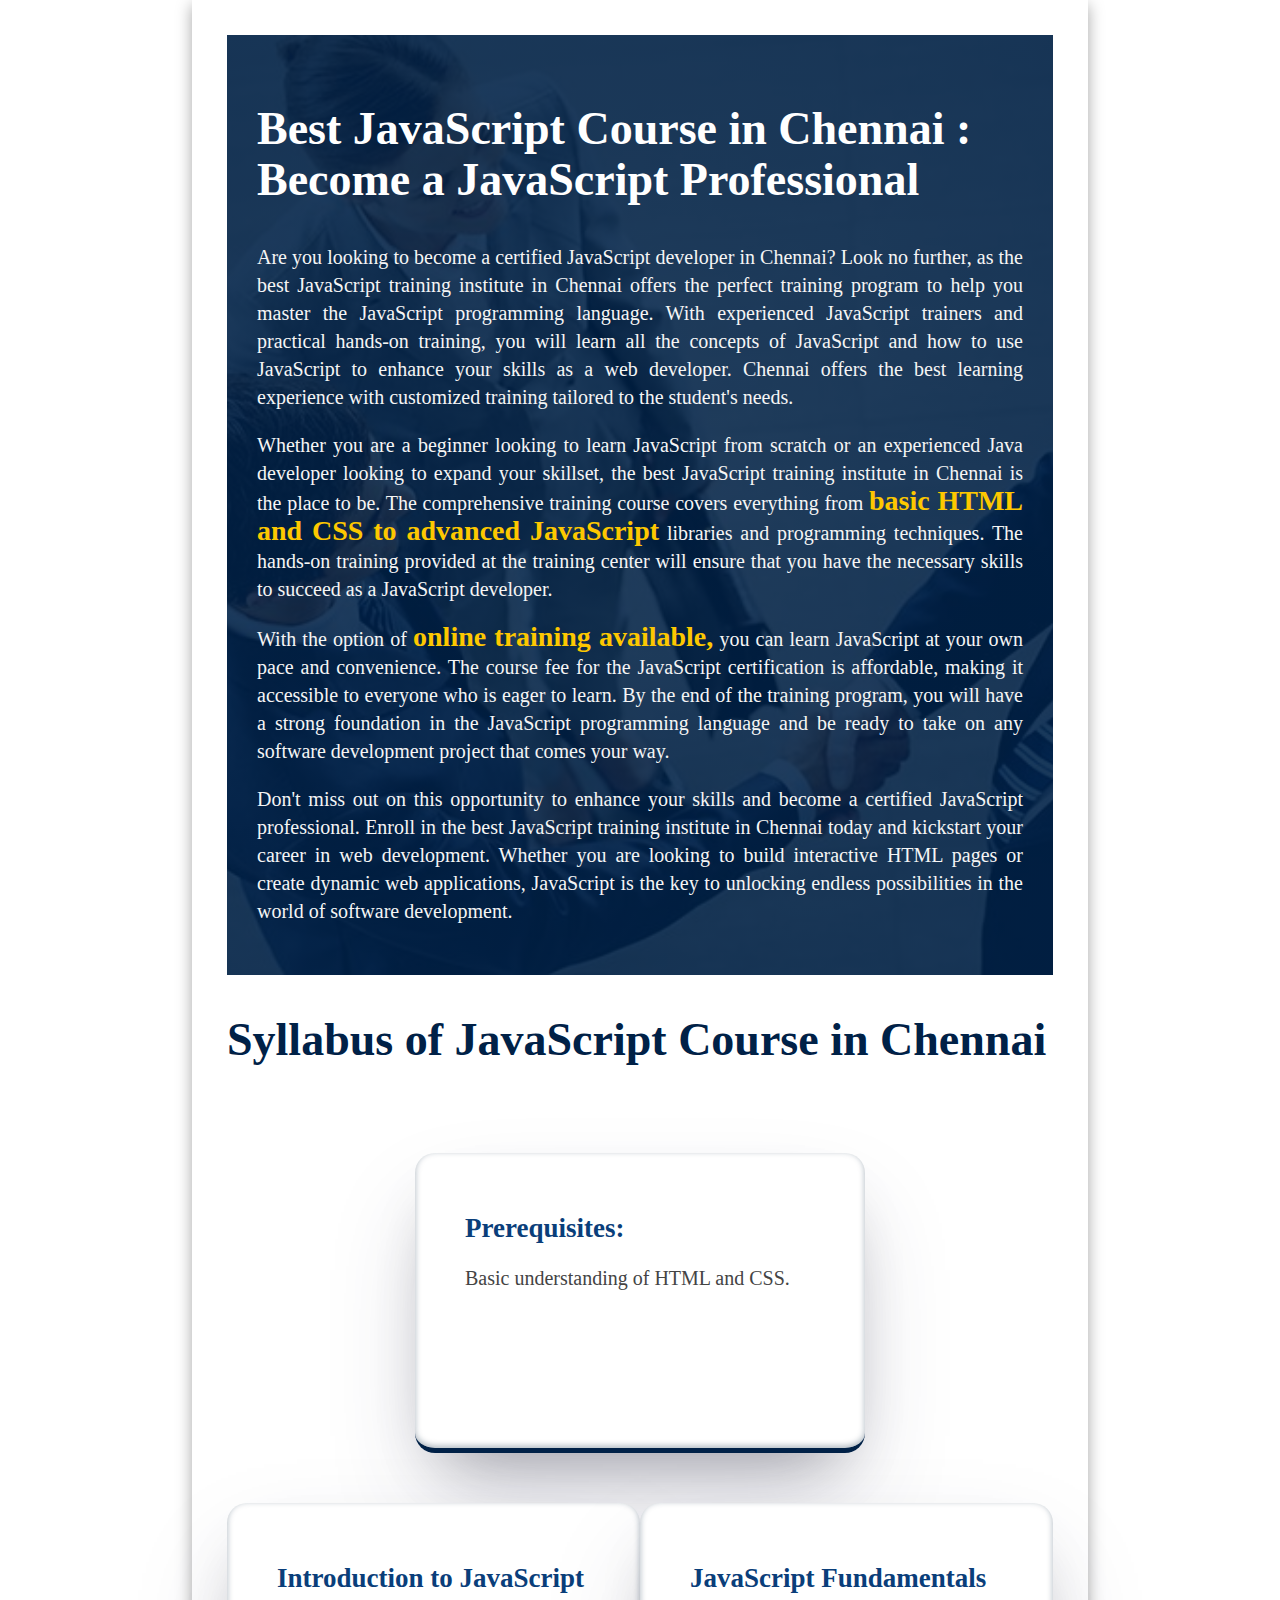
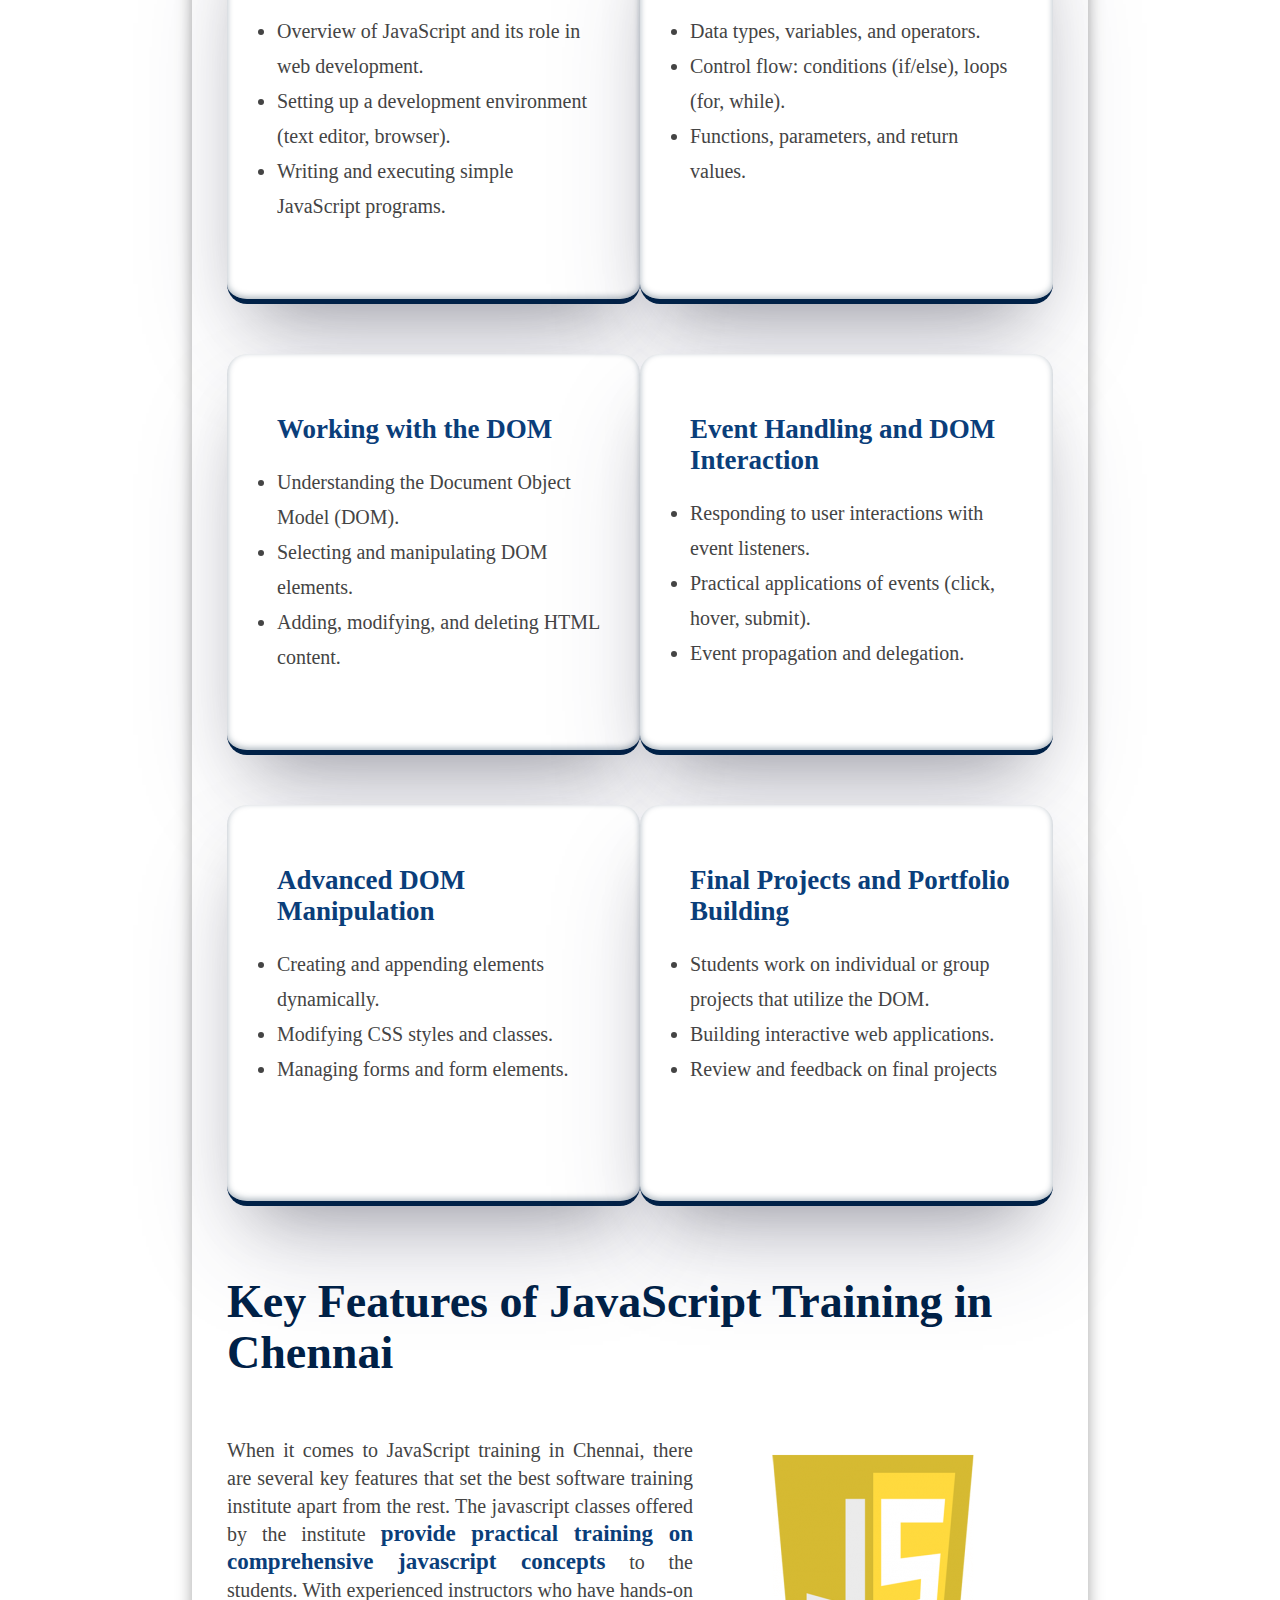
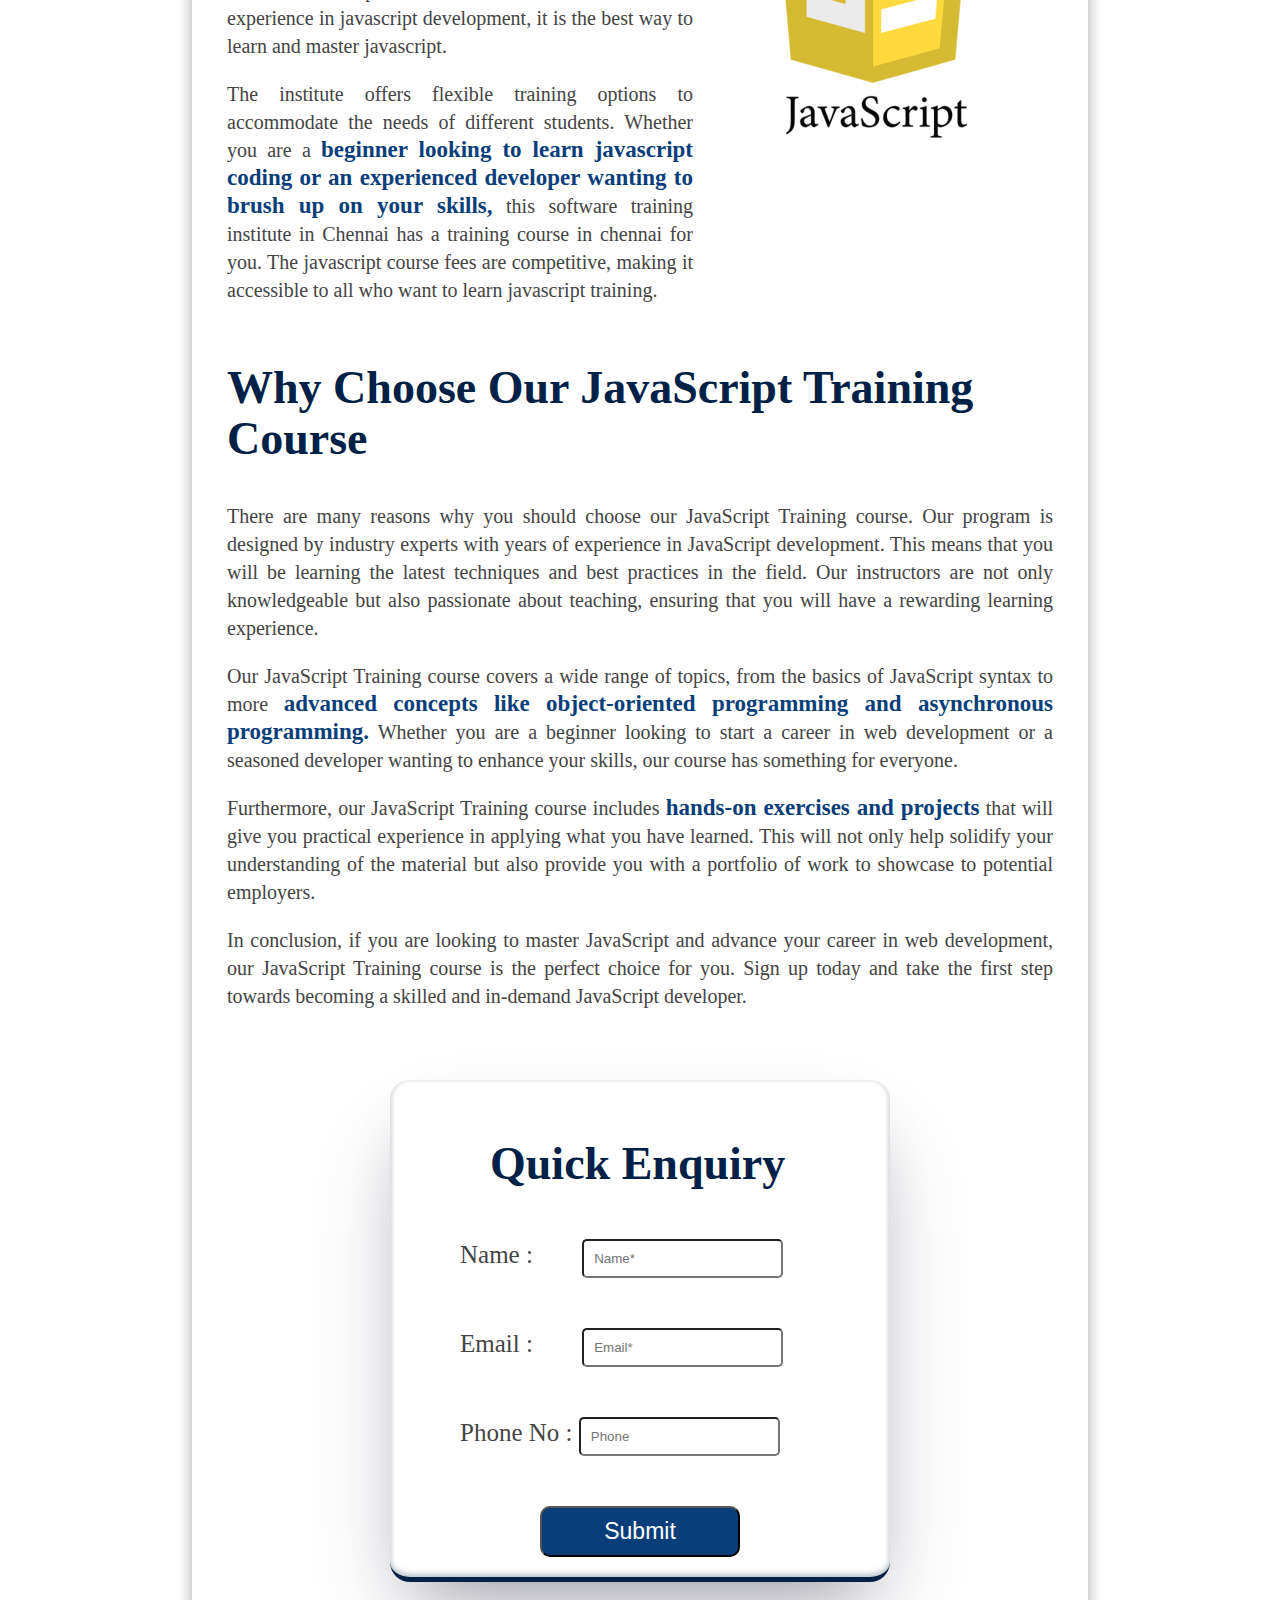
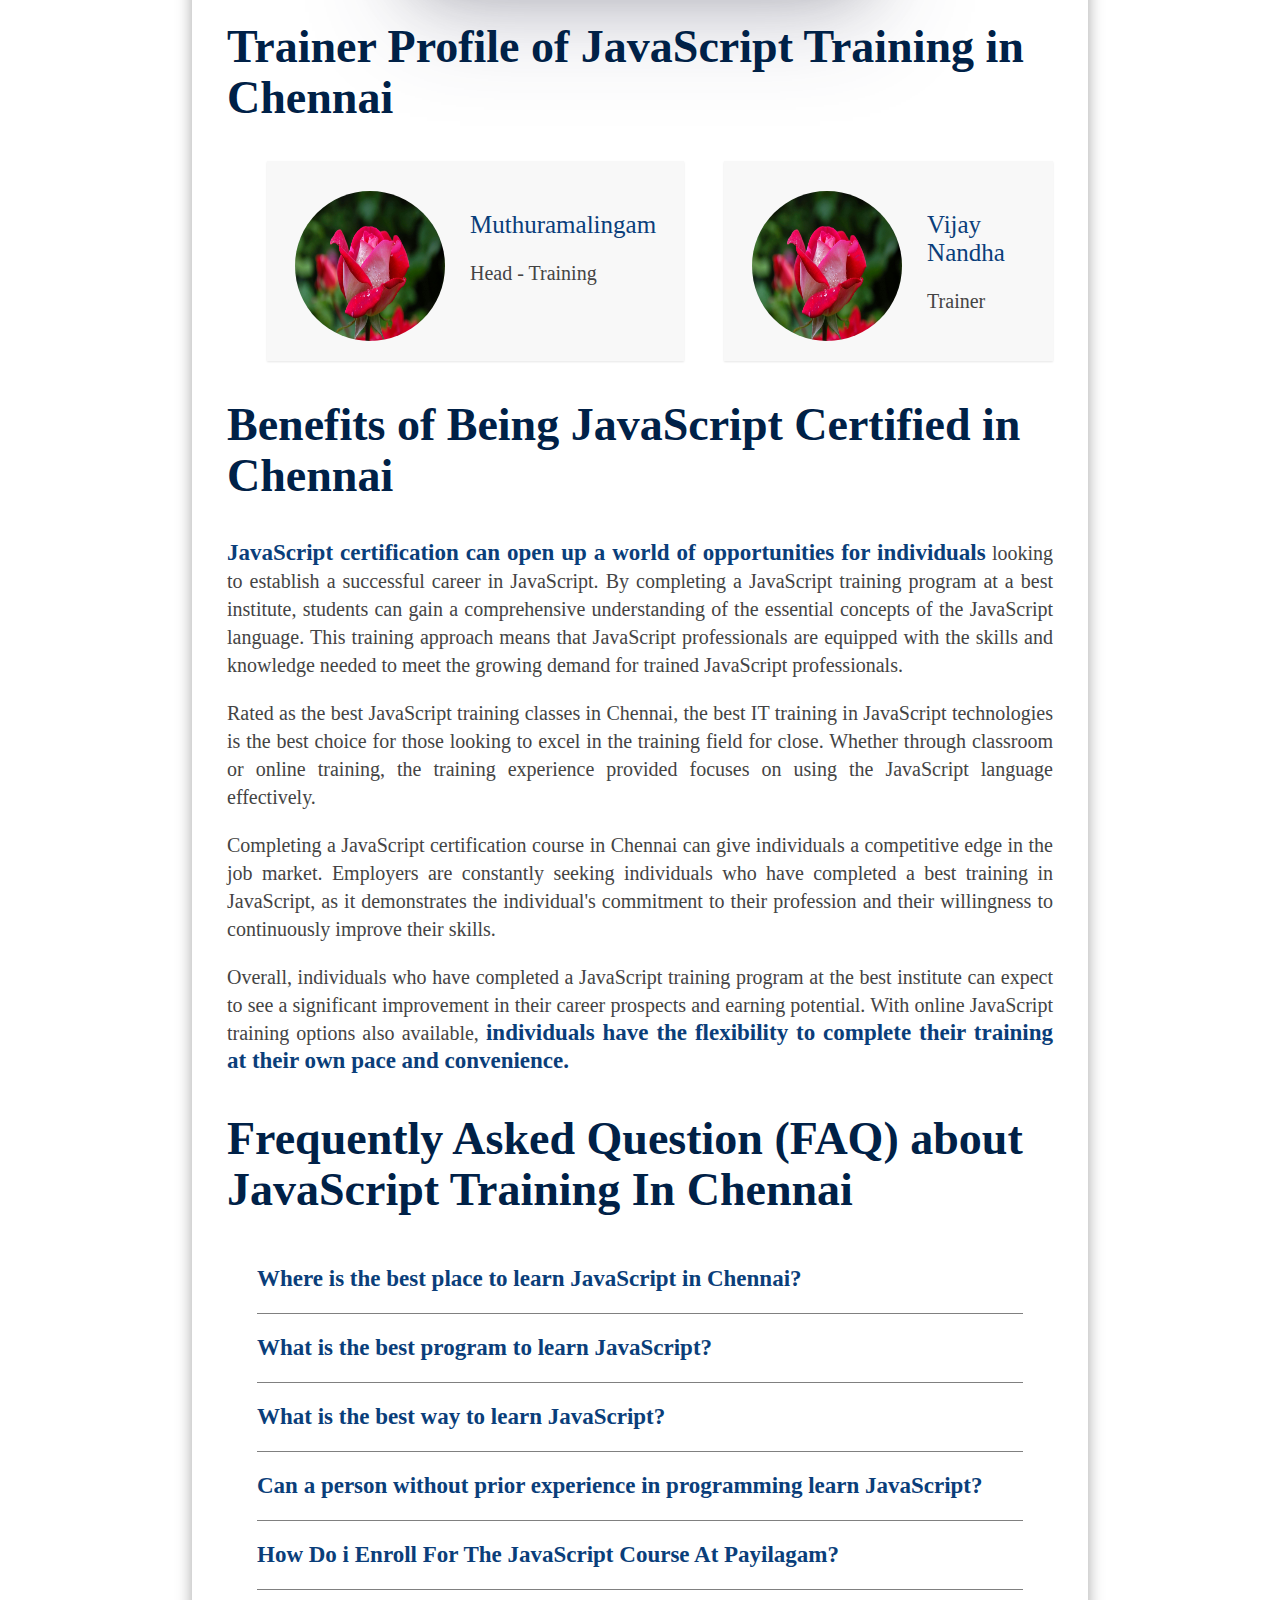
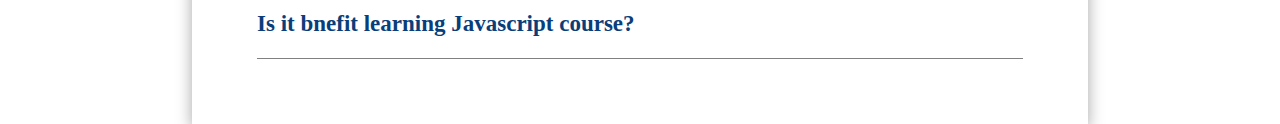
<file: index.html>
<!DOCTYPE html>
<html lang="en">
<head>
    <meta charset="UTF-8">
    <meta name="viewport" content="width=device-width, initial-scale=1.0">
    <title>Payilagam js page</title>
    <link rel="stylesheet" href="./payilagampage.css">
    <!-- <link href="https://cdn.jsdelivr.net/npm/bootstrap@5.3.3/dist/css/bootstrap.min.css" rel="stylesheet" integrity="sha384-QWTKZyjpPEjISv5WaRU9OFeRpok6YctnYmDr5pNlyT2bRjXh0JMhjY6hW+ALEwIH" crossorigin="anonymous"> -->
</head>
<body >
    <div class="container" >
        <!-- Best JavaScript Course in Chennai : Become a JavaScript Professional -->

        <div class="topPara" >
            <h2 class="toph1">Best JavaScript Course in Chennai : Become a JavaScript Professional</h2>
            <p class="top1">Are you looking to become a certified JavaScript developer in Chennai? Look no further, as the best JavaScript training institute in Chennai offers the perfect training program to help you master the JavaScript programming language. With experienced JavaScript trainers and practical hands-on training, you will learn all the concepts of JavaScript and how to use JavaScript to enhance your skills as a web developer. Chennai offers the best learning experience with customized training tailored to the student's needs.</p>
           
            <p class="top1">Whether you are a beginner looking to learn JavaScript from 
                scratch or an experienced Java developer looking to expand your
                 skillset, the best JavaScript training institute in Chennai is 
                 the place to be. The comprehensive training course covers 
                 everything from <span class="highlightword">basic HTML and CSS to advanced JavaScript</span> libraries and programming techniques. The hands-on training provided at the training center will ensure that you have the necessary skills to succeed as a JavaScript developer.</p>
            
            <p class="top1">With the option of <span class="highlightword">online training available,</span> you can learn JavaScript at your own pace and convenience. The course fee for the JavaScript certification is affordable, making it accessible to everyone who is eager to learn. By the end of the training program, you will have a strong foundation in the JavaScript programming language and be ready to take on any software development project that comes your way.</p>

            <p class="top1">Don't miss out on this opportunity to enhance your skills and become a certified JavaScript professional. Enroll in the best JavaScript training institute in Chennai today and kickstart your career in web development. Whether you are looking to build interactive HTML pages or create dynamic web applications, JavaScript is the key to unlocking endless possibilities in the world of software development.</p>
        </div>

        <!-- Syllabus of JavaScript Course in Chennai -->
        <div class="detailAboutjs">

                <h2>Syllabus of JavaScript Course in Chennai</h2>
 
                <div class="box1">
                <div class="subtop">
                <h3>Prerequisites:</h3>
                <p>Basic understanding of HTML and CSS.</p>
                </div>  
                </div>

                <div class="box2">
                <div class="subtop">
                <h3>Introduction to JavaScript</h3>
                <ul>
                   <li>Overview of JavaScript and its role in web development.</li>
                   <li> Setting up a development environment (text editor, browser).</li>
                   <li>Writing and executing simple JavaScript programs.</li>
                </ul>
                </div>

                <div class="subtop">
                <h3>JavaScript Fundamentals</h3>
                <ul>
                   <li>Data types, variables, and operators.</li>
                   <li>Control flow: conditions (if/else), loops (for, while).</li>
                   <li>Functions, parameters, and return values.</li>
                </ul>
                </div>
                </div>
 
                <div class="box3">
                <div class="subtop">
                <h3>Working with the DOM</h3>
                <ul>
                   <li> Understanding the Document Object Model (DOM).</li>
                   <li>Selecting and manipulating DOM elements.</li>
                   <li> Adding, modifying, and deleting HTML content.</li>
                
                </ul>
                </div>

                <div class="subtop">
                <h3>Event Handling and DOM Interaction</h3>
                <ul>
                   <li>Responding to user interactions with event listeners.</li>
                   <li>Practical applications of events (click, hover, submit).</li>
                   <li>Event propagation and delegation.</li>
                </ul>
                </div>
                </div>

                <div class="box4">
                <div class="subtop">
                <h3>Advanced DOM Manipulation</h3>
                <ul>
                  <li>Creating and appending elements dynamically.</li>
                  <li>Modifying CSS styles and classes.</li>
                  <li>Managing forms and form elements.</li>
                </ul>
                </div>

                <div class="subtop">
                <h3>Final Projects and Portfolio Building</h3>
                <ul>
                   <li>Students work on individual or group projects that utilize the DOM.</li>
                   <li>Building interactive web applications.</li>
                   <li>Review and feedback on final projects</li>
                </ul>
                </div>
               </div>
           
        </div>

        <!-- Key Features of JavaScript Training in Chennai -->
        <div class="secondpara">
               <h2>Key Features of JavaScript Training in Chennai</h2>
                <div class="inner">
                    <div class="left">
                        <p>When it comes to JavaScript training in Chennai, there are several key features that set the best software training institute apart from the rest. The javascript classes offered by the institute <span class="highlightword"> provide practical training on comprehensive javascript concepts</span> to the students. With experienced instructors who have hands-on experience in javascript development, it is the best way to learn and master javascript.</p>
            
                        <p>The institute offers flexible training options to accommodate the needs of different students. Whether you are a <span class="highlightword">beginner looking to learn javascript coding or an experienced developer wanting to brush up on your skills,</span>  this software training institute in Chennai has a training course in chennai for you. The javascript course fees are competitive, making it accessible to all who want to learn javascript training.</p>
                    </div>
                    <div class="right">
                        <img src="./imgfol/javascript-logo.png" alt="">

                    </div>
              </div>
        </div>

        <!-- Why Choose Our JavaScript Training Course -->
        <div class="thirdpara">

            <h2>Why Choose Our JavaScript Training Course</h2>

            <p>There are many reasons why you should choose our JavaScript Training course. Our program is designed by industry experts with years of experience in JavaScript development. This means that you will be learning the latest techniques and best practices in the field. Our instructors are not only knowledgeable but also passionate about teaching, ensuring that you will have a rewarding learning experience.</p>

            <p>Our JavaScript Training course covers a wide range of topics, from the basics of JavaScript syntax to more <span class="highlightword"> advanced concepts like object-oriented programming and asynchronous programming.</span> Whether you are a beginner looking to start a career in web development or a seasoned developer wanting to enhance your skills, our course has something for everyone.</p>

            <p>Furthermore, our JavaScript Training course includes <span class="highlightword"> hands-on exercises and projects</span > that will give you practical experience in applying what you have learned. This will not only help solidify your understanding of the material but also provide you with a portfolio of work to showcase to potential employers.</p>
            
            <p>In conclusion, if you are looking to master JavaScript and advance your career in web development, our JavaScript Training course is the perfect choice for you. Sign up today and take the first step towards becoming a skilled and in-demand JavaScript developer.</p>
        </div>

        <!-- Quick Enquiry -->
        <div class="enquirypage">
            <h2 class="enquiryhead">Quick Enquiry</h2>
            <div class="en__subPage">
               <label for="name">Name : </label>
               <input type="text" class="name" placeholder="Name*" required>  
            </div>
            <div class="en__subPage">
               <label for="email">Email : </label>
               <input type="text" class="email" placeholder="Email*" required>
            </div>
            <div class="en__subPage">
               <label for="phone">Phone No : </label>
               <input type="number" class="phone" placeholder="Phone">
            </div>
            <button class="subBut">Submit</button> 
        </div>

        <!-- Trainer Profile of JavaScript Training in Chennai -->
        <div class="trainer__profi">
         <h2>Trainer Profile of JavaScript Training in Chennai</h2>
          <div class="trainer">
             <div class="muthu">
                <div class="left"><a href=""><img src="./imgfol/flower1.jpeg" alt=""></a> </div>
                <div class="right">
                   <p class="t_name">Muthuramalingam</p>
                   <p>Head - Training</p>
                </div>
             </div>
             <div class="vijay">
                <div class="left"><a href=""><img src="./imgfol/flower1.jpeg" alt=""></a></div>
                <div class="right">
                   <p class="t_name">Vijay Nandha</p>
                   <p>Trainer</p>
                </div>
             </div>
         </div>
   </div>
         <!-- fourth para -->
        <div class="fourthPara">
            <h2>Benefits of Being JavaScript Certified in Chennai</h2>
            <p> <span class="highlightword">JavaScript certification can open up a world of opportunities for individuals</span>  looking to establish a successful career in JavaScript. By completing a JavaScript training program at a best institute, students can gain a comprehensive understanding of the essential concepts of the JavaScript language. This training approach means that JavaScript professionals are equipped with the skills and knowledge needed to meet the growing demand for trained JavaScript professionals.</p>
            <p>Rated as the best JavaScript training classes in Chennai, the best IT training in JavaScript technologies is the best choice for those looking to excel in the training field for close. Whether through classroom or online training, the training experience provided focuses on using the JavaScript language effectively.</p>
            <p>Completing a JavaScript certification course in Chennai can give individuals a competitive edge in the job market. Employers are constantly seeking individuals who have completed a best training in JavaScript, as it demonstrates the individual's commitment to their profession and their willingness to continuously improve their skills.</p> 
            <p>Overall, individuals who have completed a JavaScript training program at the best institute can expect to see a significant improvement in their career prospects and earning potential. With online JavaScript training options also available, <span class="highlightword">individuals have the flexibility to complete their training at their own pace and convenience.</span> </p>       
         </div>
         <!-- Frequently Asked Question -->
         <div class="question">
            <h2 class="question__head">Frequently Asked Question (FAQ) about JavaScript Training In Chennai</h2>
            <div class="question__contant">
            <div class="question__contant1">
               <p class="question__contant1-quest">Where is the best place to learn JavaScript in Chennai?</p>
               <p class="question__contant1-ans">Chennai at Payilagam is rated as the best place to learn JavaScript in Chennai. They provide comprehensive JavaScript training to students, covering all the essential concepts of JavaScript. Whether you prefer classroom or online training, they have a suitable JavaScript batch for your training needs. By joining their JavaScript training program, you will become a proficient developer with JavaScript skills. JavaScript is used in various applications, making it a popular programming language to learn. The course fees for their JavaScript training are reasonable, considering the high quality of education they offer. Take the first step towards enhancing your knowledge of JavaScript by enrolling in their JavaScript program today!</p>
            </div>
            <div class="question__contant1">
               <p class="question__contant1-quest">What is the best program to learn JavaScript?</p>
               <p class="question__contant1-ans">JavaScript is a popular programming language that provides a wide range of functionalities for web development. If you are looking to learn JavaScript, the best program to consider is the JavaScript certification training in Chennai at Aimore Technologies. We offer classroom and online training options with flexible course timings and fees for our JavaScript training. Our program includes an overview of JavaScript, JavaScript exams, and certification training in Chennai. This program is rated as the best JavaScript training in Chennai, tailored to the needs of the students. Don't miss the opportunity to join our JavaScript program and start your journey towards becoming a proficient JavaScript developer.</p>
            </div>
            <div class="question__contant1">
               <p class="question__contant1-quest">What is the best way to learn JavaScript?</p>
               <p class="question__contant1-ans">Javascript is a programming language that provides endless possibilities for developers to create interactive websites and applications. When it comes to learning Javascript, it is important to choose the right training course that offers javascript training to the students. Many courses are available in the market, but finding the one rated as best javascript can make a huge difference in your learning journey. It is essential to consider factors such as course timings and the quality of instructors while selecting a course for providing best javascript training. By investing time and effort into a well-rounded Javascript course, you can gain the necessary skills to excel in the field of web development.</p>
            </div>
            <div class="question__contant1">
               <p class="question__contant1-quest">Can a person without prior experience in programming learn JavaScript?</p>
               <p class="question__contant1-ans">Can a person without prior experience in programming learn JavaScript? Absolutely! JavaScript provides a user-friendly and versatile programming language that can be picked up by beginners with dedication and practice. With the right resources and a structured JavaScript course, timings can be adjusted to fit around a busy schedule. Whether it's online tutorials, coding bootcamps, or self-paced learning, there are plenty of options available for aspiring programmers. By starting with the basics and gradually building skills, even those without prior experience can become proficient in JavaScript. The key is to stay motivated and consistent in the learning process, and soon enough, complex coding concepts will become second nature.</p>
            </div>
            <div class="question__contant1">
               <p class="question__contant1-quest">How Do i Enroll For The JavaScript Course At Payilagam?</p>
               <p class="question__contant1-ans">If you are interested in enrolling for the JavaScript course at Payilagam, the process is simple and straightforward. First, visit the Payilagam website and navigate to the JavaScript course page. Next, click on the “Enroll Now” button to begin the registration process. You will then be prompted to fill out a registration form with your personal details and payment information. Once you have completed the form and submitted your payment, you will receive a confirmation email with further instructions on how to access the course materials. Rest assured that with Payilagam's experienced instructors and hands-on learning approach, you will be well on your way to mastering JavaScript in no time.</p>
            </div>
            <div class="question__contant1">
               <p class="question__contant1-quest">Is it bnefit learning Javascript course?</p>
               <p class="question__contant1-ans">Learning Javascript is definitely beneficial for anyone looking to become a web developer or enhance their programming skills. Javascript is a versatile language that is used in web development to create interactive features and dynamic content on websites. It is a fundamental skill that is highly sought after by employers in the tech industry. By completing a Javascript course, you will gain a solid understanding of programming concepts, learn how to manipulate the Document Object Model (DOM), and build interactive web applications. Additionally, Javascript is one of the three core technologies for web development, along with HTML and CSS, so mastering it will open up many opportunities for you in the field of web development. Overall, investing time in learning Javascript will undoubtedly benefit your career and skill set.</p>
            </div>
           </div>
            
         </div>
    </div>

</body>
</html>
</file>
<file: payilagampage.css>
*{
    margin: 0%;
    padding: 0%;   
    box-sizing: border-box;
}
.container{
    width: 70%; 
    background-color: white;
    margin: auto;
    padding: 35px; 
    box-shadow: rgba(0, 0, 0, 0.35) 0px 5px 15px;
}

.topPara{
    background-image: radial-gradient(circle at center, rgba(0, 33, 71, 0.86) 0%, rgba(0, 33, 71, 0.9) 100%), url(./imgfol/payilagambackground.jpg) !important;
    padding: 30px;
    background-size: cover;
    background-position: center;
    background-repeat: no-repeat;
}

/* Best JavaScript Course in Chennai : Become a JavaScript Professional 37, 51, 78,*/


h2{
    color: #002147;
    line-height: 51px; 
    font-size: 46px; 
    margin: 38.18px 0px;
    
   
}

.toph1{
    color: white;
}


p{
    text-align: justify;
    font-size: 20px;
    font-weight: 400;
    color: #444444;
    line-height: 28px;
    margin: 20px 0px;
    
}

.top1{
    color: whitesmoke;
}

.top1 > .highlightword{
    color: #fdc800;
    font-size: 28px;
}

.highlightword{
    color: #0a3e7a;
    font-size: 23px;
    font-weight: 600;
}

/* Syllabus of JavaScript Course in Chennai */

.box1, .box2, .box3, .box4{
    display: flex;
    justify-content: space-between;
}
.subtop{
    width: 450px;
    height: 401px; 
    padding: 40px; 
    padding-left: 50px;
    background-image: linear-gradient(white, white);
    box-shadow: rgba(50, 50, 93, 0.25) 0px 50px 100px -20px, rgba(0, 0, 0, 0.3) 0px 30px 60px -30px, rgba(10, 37, 64, 0.35) 0px -2px 6px 0px inset;
    border-radius: 20px;
    margin: auto;
    margin-top: 50px;
    border-bottom: 5px solid #002147;
   

}

.box1 .subtop{
    height: 300px;
}

h3{
    font-size: 27px; 
    color: #0a3e7a;
    margin: 20px 0px;
} 

ul li{
    font-size: 20px;
    font-weight: 400;
    color: #444444;
    line-height: 35px;
     
}

/* Key Features of JavaScript Training in Chennai */

.secondpara{
    margin-top: 70px;
}

.inner{
    display: flex;
    /* align-items: last baseline; */
}

.inner .right{
    margin: 30px;
    align-self: baseline;
}



/* Quick Enquiry  */

.enquirypage{
    width: 500px;
    border-bottom: 5px solid #002147; 
    border-radius: 20px;
    padding: 20px;
    margin: auto;
    margin-top: 70px;
    box-shadow: rgba(50, 50, 93, 0.25) 0px 50px 100px -20px, rgba(0, 0, 0, 0.3) 0px 30px 60px -30px, rgba(10, 37, 64, 0.35) 0px -2px 6px 0px inset;
}

.enquiryhead{
    margin-left: 80px;
}
.en__subPage{
    margin: 50px;
    color: #444444;
    font-size: 25px;

}

.en__subPage input{
    padding: 10px;
    border-radius: 5px;
    }

.name, .email{
    margin-left: 43px;
}    

input:hover{
    border: 1px solid #0a3e7a;
    box-shadow: rgba(50, 50, 93, 0.25) 0px 50px 100px -20px, rgba(0, 0, 0, 0.3) 0px 30px 60px -30px, rgba(10, 37, 64, 0.35) 0px -2px 6px 0px inset;
}

.subBut{
    font-size: 23px;
    cursor: pointer;
    width: 200px;
    padding: 10px;
    background-color: #0a3e7a;
    color: white;
    margin-left: 130px;
    border-radius: 10px;
}

.question__contant{
    background-color: #002147;
    padding: 30px;
}

/* Trainer Profile of JavaScript Training in Chennai */
.trainer{
    display: flex;
}

.muthu, .vijay{
    width: 510px;
    height: 200px;
    background-color: #f8f8f8;
    padding: 30px 28px;
    box-shadow: 0 1px 2px 0 rgba(0, 0, 0, 0.1);
    margin-left: 40px;
    display: flex;

}

.muthu .left a img, .vijay .left a img{ 
    width: 150px;
    height: 150px;
    border: ipx solid #f8f8f8;
    border-radius: 50%;
    
    margin-right: 25px;
    
}

.t_name{
    color: #0a3e7a;
    width: 800;
    font-size: 25px;
}

/*  Frequently Asked Question  */

.question h2{
    margin-bottom: 0;
}
.question__contant{
    background-color: white;
}
.question__contant1{
    background-color:  white;
    border-bottom: 1px solid gray;

}

.question__contant1-quest{
    font-weight: 600;
    font-size: 23px;
    cursor: pointer;
}
.question__contant p{
    color: #0a3e7a;
}

.question__contant1-ans{
    display: none;
}

.question__contant1:hover .question__contant1-ans{
    display: block;
    color: #444444;
}

/* .question__contant1{
    background-color: #d1a60b;
    padding: 20px;
    margin-bottom: 20px;
    box-shadow: 10px 10px gray;

}

.question__contant1-quest{
    font-weight: 600;
    font-size: 23px;
    text-decoration: underline;
    cursor: pointer;
}
.question__contant p{
    color: white;
}

.question__contant1-ans{
    display: none;
}

.question__contant1:hover .question__contant1-ans{
    display: block;
} */

@media(max-width:640px){
    .container{
        width: 100%;
        padding: 30px;
    } 
    /* Best JavaScript Course in Chennai : Become a JavaScript Professional 37, 51, 78,*/
    h2{
        color: #002147;
        line-height: 35px; 
        font-size: 32px; 
        margin: 28px 0px;
    }
    /* Syllabus of JavaScript Course in Chennai */
    .box1, .box2, .box3, .box4{
        display: flex;
        flex-direction: column;
    }
    .subtop{
        width: 400px;
        height: 450px; 
        padding: 30px; 
    }
    /* Key Features of JavaScript Training in Chennai */
    .inner{
        display: flex;
        flex-direction: column;
        
    }
    .inner .right{
        display: flex;
        flex-direction: column;
        align-self: center;
    }
    
    
    /* Trainer Profile of JavaScript Training in Chennai */
    .trainer{
        display: flex;
        flex-direction: column;
    }
   
    .muthu, .vijay{
        margin-top: 40px;
        width: 400px;
        padding: 30px 20px;
    
    }
    
    .muthu .left a img, .vijay .left a img{ 
        margin-top: 0px;
    }
    /* Quick Enquiry  */

    .enquirypage{
        margin-bottom: 70px;
        width: 400px;
    
    }
    .name, .email{
        margin-left: 0px;
    }   
    .subBut{
        margin-left: 70px;
      
    }
     
    
    
    

}
</file>
